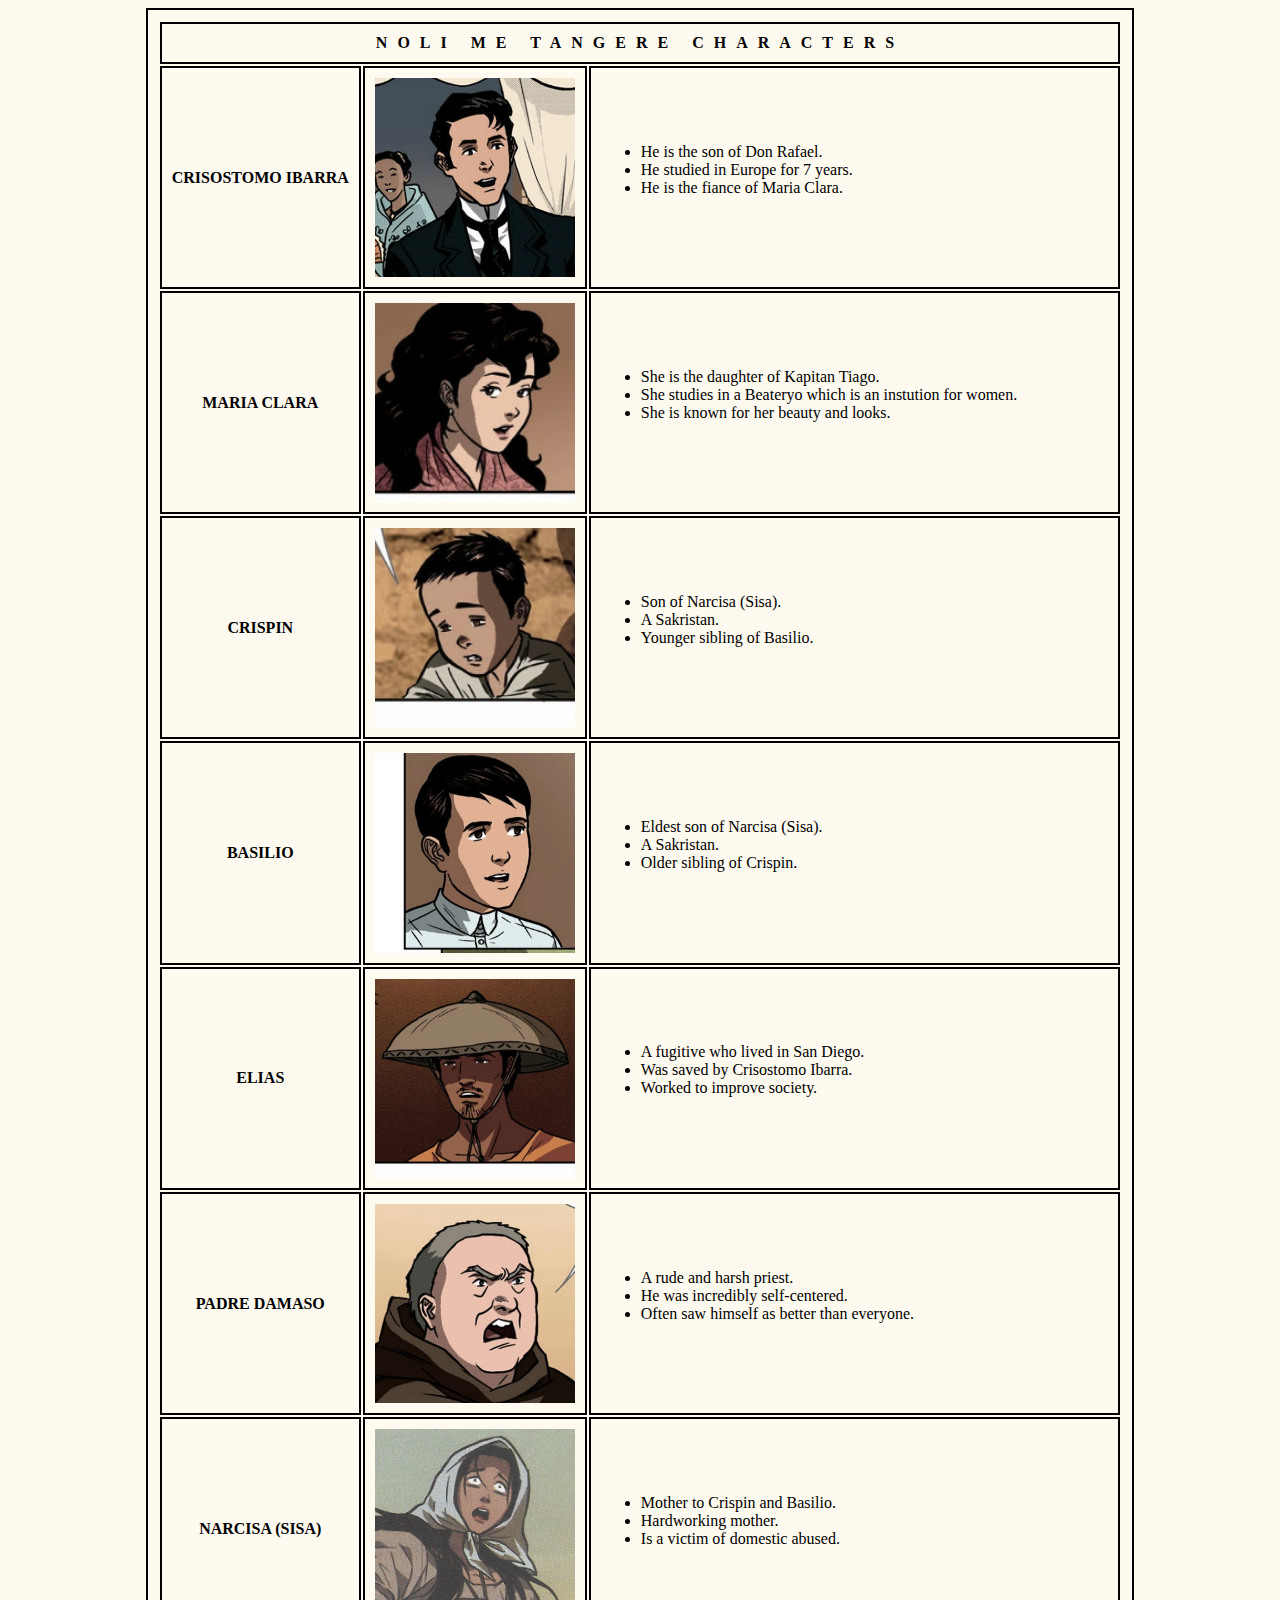
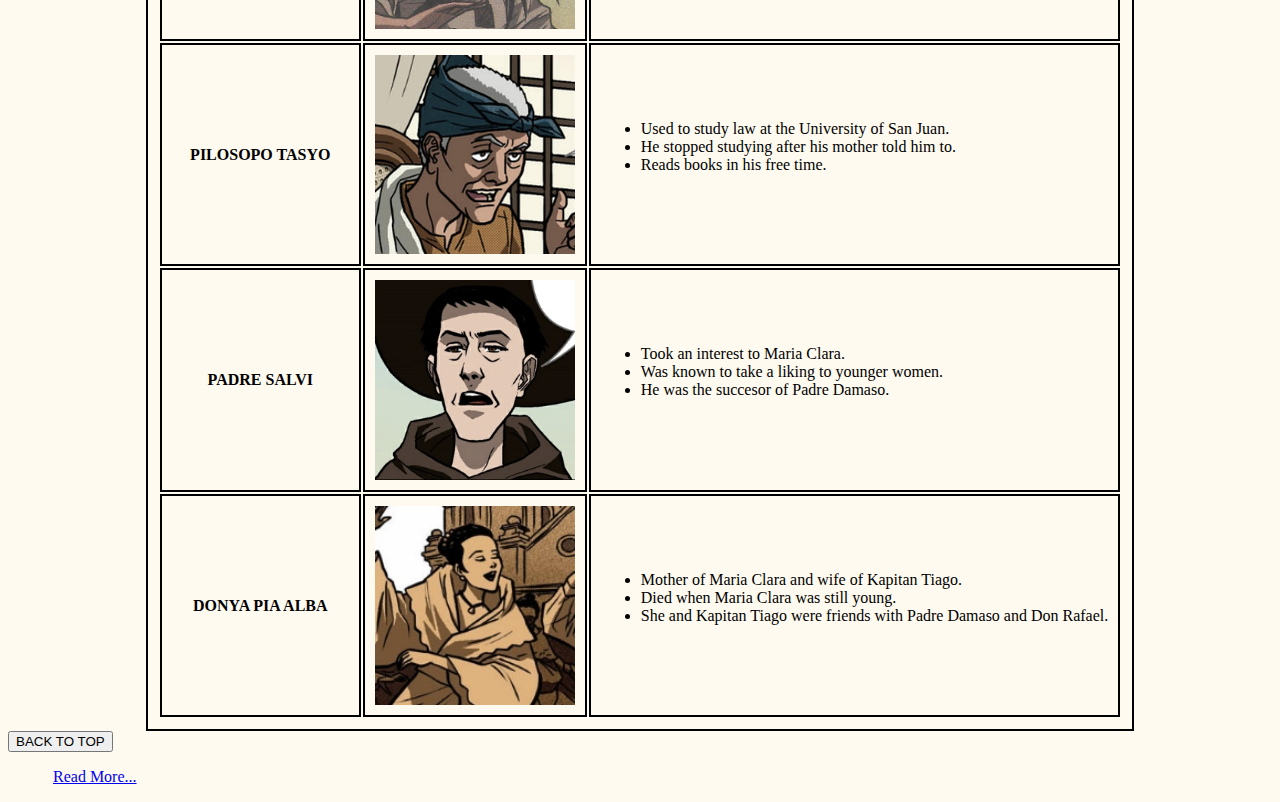
<file: index.html>
<html>
	<head>
		<link rel="stylesheet" type="text/css" href="PROJ1.css">
	</head>

	<head>
		<title>Noli Me Tangere Characters</title>
	</head>
<body>
	<table border="2px">

		<tr>
			<th id="top" class="HEADER" colspan="10"> NOLI ME TANGERE CHARACTERS </th>
		</tr>
			
		
				
		</tr>
		<tr>
			<th> CRISOSTOMO IBARRA</th>
			<th><img src="crisostomo.png" alt="image not loaded" width="200"></th>
			<td> 
			<ul>
			<li>He is the son of Don Rafael.</li>
			<li>He studied in Europe for 7 years.</li>
			<li>He is the fiance of Maria Clara.</li>
			</td>

		</th>

		</tr>

		<tr>
			<th> MARIA CLARA</th>
		<th><img src="mariaclara.png" alt="image not loaded" width="200"></th>

			<td>
			<ul>
			<li>She is the daughter of Kapitan Tiago.</li>
			<li>She studies in a Beateryo which is an instution for women.</li>
			<li>She is known for her beauty and looks.</li>
			</ul>
		    </td>
			

		</tr>
		<tr>
			<th> CRISPIN</th>
			<th><img src="crispin.png" alt="image not loaded" width="200"></th>

			<td>
			<ul>
			<li>Son of Narcisa (Sisa).</li>
			<li>A Sakristan.</li>
			<li>Younger sibling of Basilio.</li>
			</ul>
		    </td>

		</tr>
		<tr>
			<th>BASILIO</th>
			<th><img src="basilio.png" alt="image not loaded" width="200"></th>
			
			<td>
			<ul>
			<li>Eldest son of Narcisa (Sisa).</li>
			<li>A Sakristan.</li>
			<li>Older sibling of Crispin.</li>
			</ul>
		    </td>
			
			
		</tr
		<tr>
			<th>ELIAS</th>
			<th><img src="elias.png" alt="image not loaded" width="200"></th>

			<td>
			<ul>
			<li>A fugitive who lived in San Diego.</li>
			<li>Was saved by Crisostomo Ibarra.</li>
			<li>Worked to improve society.</li>
			</ul>
		    </td>
		
			

		</tr>
		<tr>
			<th>PADRE DAMASO</th>
			<th><img src="damas9.png" alt="image not loaded" width="200"></th>

			<td>
			<ul>
			<li>A rude and harsh priest.</li>
			<li>He was incredibly self-centered.</li>
			<li>Often saw himself as better than everyone.</li>
			</ul>
		    </td>
		
			

		</tr>
		<tr>
			<th>NARCISA (SISA)</th>
			<th><img src="sisa.png" alt="image not loaded" width="200"></th>
			
			<td>
			<ul>
			<li>Mother to Crispin and Basilio.</li>
			<li>Hardworking mother.</li>
			<li>Is a victim of domestic abused.</li>
			</ul>
		    </td>
		
			

		</tr>
		<tr>
			<th>PILOSOPO TASYO</th>
			<th><img src="tasyo.png" alt="image not loaded" width="200"></th>
			
			<td>
			<ul>
			<li>Used to study law at the University of San Juan.</li>
			<li>He stopped studying after his mother told him to.</li>
			<li>Reads books in his free time.</li>
			</ul>
		    </td>
		
			

		</tr>
		<tr>
			<th>PADRE SALVI</th>
			<th><img src="salvi.png" alt="image not loaded" width="200"></th>
			
			<td>
			<ul>
			<li>Took an interest to Maria Clara.</li>
			<li>Was known to take a liking to younger women.</li>
			<li>He was the succesor of Padre Damaso.</li>
			</ul>
		    </td>
		
			

		</tr>
		<tr>
			<th>DONYA PIA ALBA</th>
			<th><img src="pia.png" alt="image not loaded" width="200"></th>
			
			<td>
			<ul>
			<li>Mother of Maria Clara and wife of Kapitan Tiago.</li>
			<li>Died when Maria Clara was still young.</li>
			<li>She and Kapitan Tiago were friends with Padre Damaso and Don Rafael.</li>
			</ul>
		    </td>
		




	</table>


		<form>
			<input type="submit" value="BACK TO TOP">

		</form>

		<ul>
		<li style="display:inline; padding: 5px;"> <a href="References.pdf"> Read More... </a></li>
	</ul>
</body>
</html>
</file>
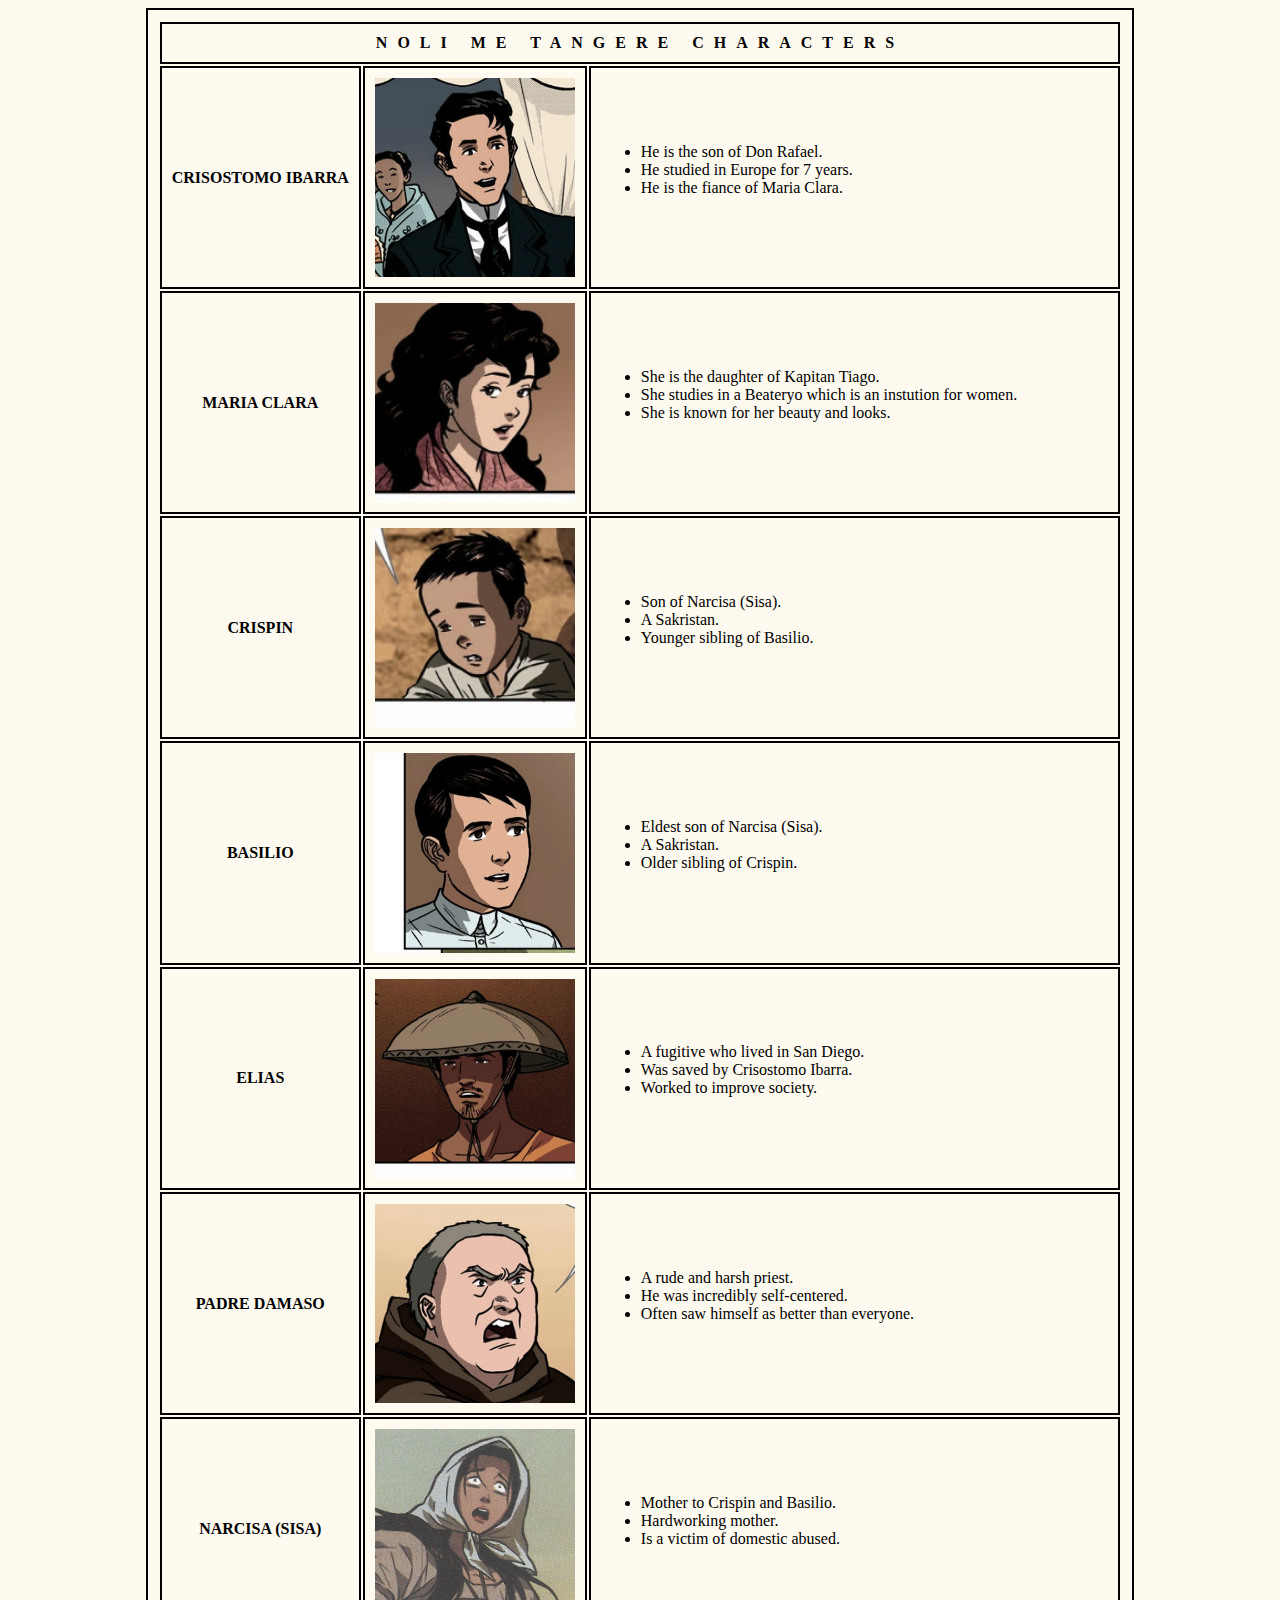
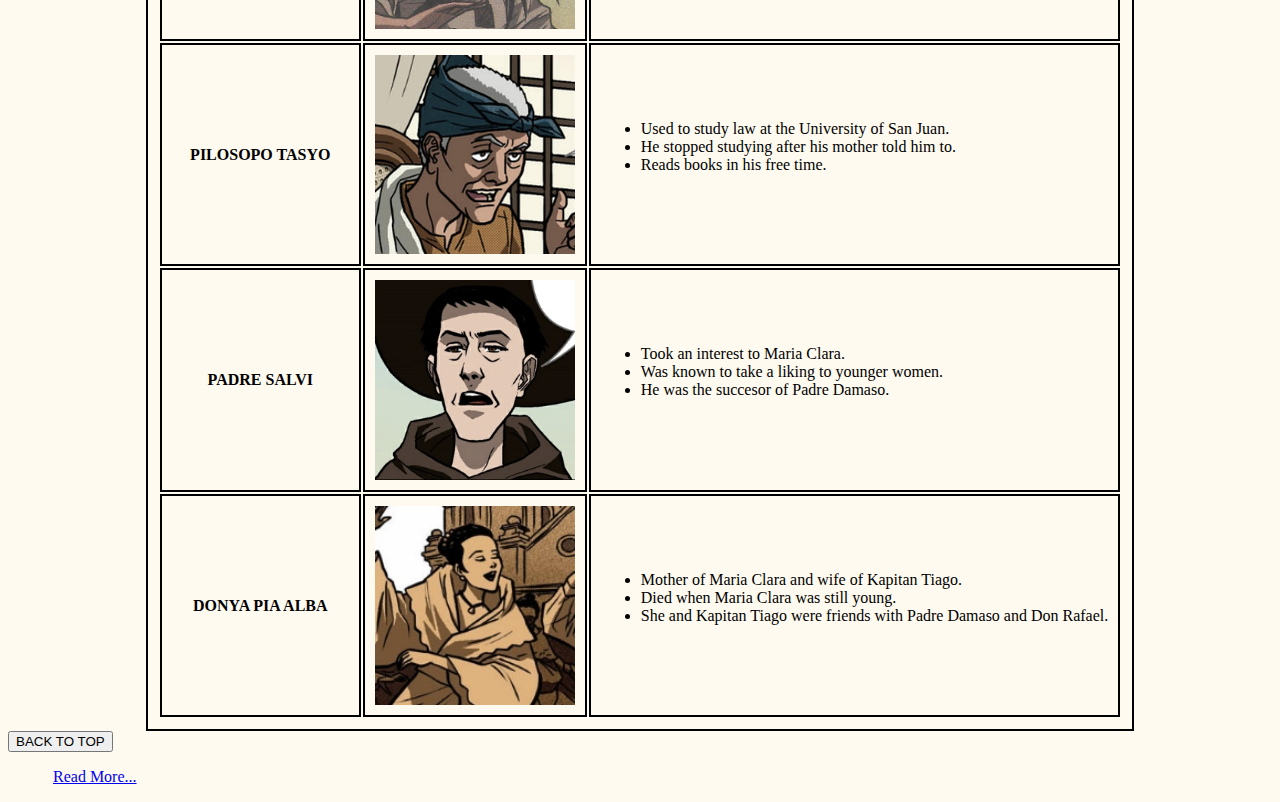
<file: SA_ICT9R_Q1Project_Aliemante_Mireya.html>
<html>
	<head>
		<link rel="stylesheet" type="text/css" href="PROJ1.css">
	</head>

	<head>
		<title>Noli Me Tangere Characters</title>
	</head>
<body>
	<table border="2px">

		<tr>
			<th id="top" class="HEADER" colspan="10"> NOLI ME TANGERE CHARACTERS </th>
		</tr>
			
		
				
		</tr>
		<tr>
			<th> CRISOSTOMO IBARRA</th>
			<th><img src="crisostomo.png" alt="image not loaded" width="200"></th>
			<td> 
			<ul>
			<li>He is the son of Don Rafael.</li>
			<li>He studied in Europe for 7 years.</li>
			<li>He is the fiance of Maria Clara.</li>
			</td>

		</th>

		</tr>

		<tr>
			<th> MARIA CLARA</th>
		<th><img src="mariaclara.png" alt="image not loaded" width="200"></th>

			<td>
			<ul>
			<li>She is the daughter of Kapitan Tiago.</li>
			<li>She studies in a Beateryo which is an instution for women.</li>
			<li>She is known for her beauty and looks.</li>
			</ul>
		    </td>
			

		</tr>
		<tr>
			<th> CRISPIN</th>
			<th><img src="crispin.png" alt="image not loaded" width="200"></th>

			<td>
			<ul>
			<li>Son of Narcisa (Sisa).</li>
			<li>A Sakristan.</li>
			<li>Younger sibling of Basilio.</li>
			</ul>
		    </td>

		</tr>
		<tr>
			<th>BASILIO</th>
			<th><img src="basilio.png" alt="image not loaded" width="200"></th>
			
			<td>
			<ul>
			<li>Eldest son of Narcisa (Sisa).</li>
			<li>A Sakristan.</li>
			<li>Older sibling of Crispin.</li>
			</ul>
		    </td>
			
			
		</tr
		<tr>
			<th>ELIAS</th>
			<th><img src="elias.png" alt="image not loaded" width="200"></th>

			<td>
			<ul>
			<li>A fugitive who lived in San Diego.</li>
			<li>Was saved by Crisostomo Ibarra.</li>
			<li>Worked to improve society.</li>
			</ul>
		    </td>
		
			

		</tr>
		<tr>
			<th>PADRE DAMASO</th>
			<th><img src="damas9.png" alt="image not loaded" width="200"></th>

			<td>
			<ul>
			<li>A rude and harsh priest.</li>
			<li>He was incredibly self-centered.</li>
			<li>Often saw himself as better than everyone.</li>
			</ul>
		    </td>
		
			

		</tr>
		<tr>
			<th>NARCISA (SISA)</th>
			<th><img src="sisa.png" alt="image not loaded" width="200"></th>
			
			<td>
			<ul>
			<li>Mother to Crispin and Basilio.</li>
			<li>Hardworking mother.</li>
			<li>Is a victim of domestic abused.</li>
			</ul>
		    </td>
		
			

		</tr>
		<tr>
			<th>PILOSOPO TASYO</th>
			<th><img src="tasyo.png" alt="image not loaded" width="200"></th>
			
			<td>
			<ul>
			<li>Used to study law at the University of San Juan.</li>
			<li>He stopped studying after his mother told him to.</li>
			<li>Reads books in his free time.</li>
			</ul>
		    </td>
		
			

		</tr>
		<tr>
			<th>PADRE SALVI</th>
			<th><img src="salvi.png" alt="image not loaded" width="200"></th>
			
			<td>
			<ul>
			<li>Took an interest to Maria Clara.</li>
			<li>Was known to take a liking to younger women.</li>
			<li>He was the succesor of Padre Damaso.</li>
			</ul>
		    </td>
		
			

		</tr>
		<tr>
			<th>DONYA PIA ALBA</th>
			<th><img src="pia.png" alt="image not loaded" width="200"></th>
			
			<td>
			<ul>
			<li>Mother of Maria Clara and wife of Kapitan Tiago.</li>
			<li>Died when Maria Clara was still young.</li>
			<li>She and Kapitan Tiago were friends with Padre Damaso and Don Rafael.</li>
			</ul>
		    </td>
		




	</table>


		<form>
			<input type="submit" value="BACK TO TOP">

		</form>

		<ul>
		<li style="display:inline; padding: 5px;"> <a href="References.pdf"> Read More... </a></li>
	</ul>
</body>
</html>
</file>
<file: PROJ1.css>
body {
	background-color: floralwhite;
}

table{
	color: black;
}
table, td, th {
	margin-left: auto;
	margin-right: auto;
	border: 2px solid;
	border-color: black;
	padding: 10px;
}

th.days {
	color: blue;
}

th.BF {
	color: hotpink;
}


th.HEADER {
	letter-spacing: 10;
}
</file>
